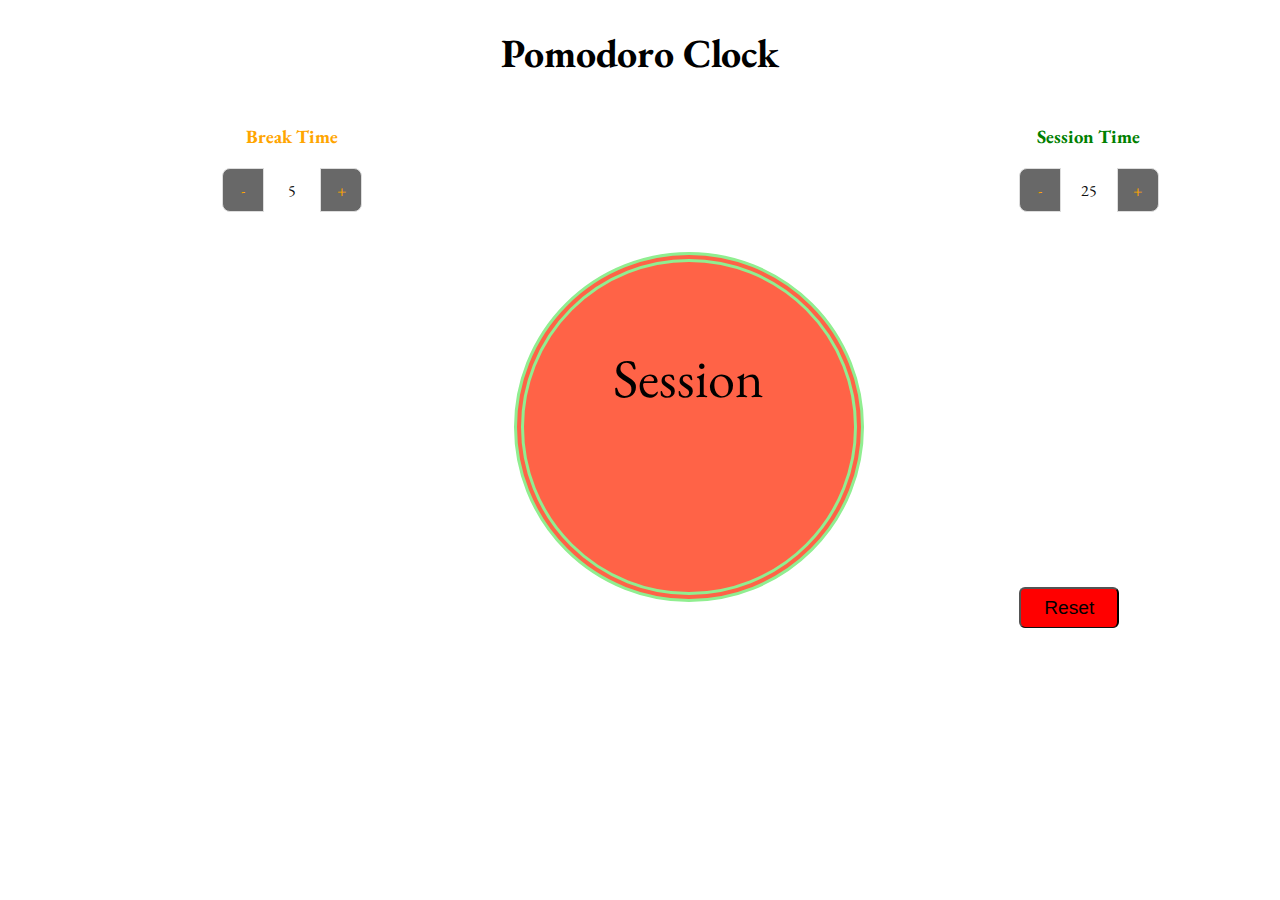
<file: index.html>
<!DOCTYPE html>
<html lang="en" >

<head>
  <meta charset="UTF-8">
  <meta name="viewport" content="width=device-width, initial-scale=1">
  <title>Pomodoro Clock</title>  
  <link rel="stylesheet" href="css/style.css">
</head>

<body>
  <h1 class="title">
    Pomodoro Clock  
  </h1>
  <div id=switch>
    <div class="break"><h3>Break Time</h3>
      <div class="decrease">-</div>
      <div class="breakTime">5</div>
      <div class="increase">+</div>
    </div>
    <div class="session"><h3> Session Time</h3>
      <div class="decrease">-</div>
      <div class="sessionTime">25</div>
      <div class="increase">+</div>
    </div>
  </div>
  <div id="clock">
    <div id="display">
      Session<br/>
      <div id = "time">
      </div>
    </div>
  </div>
  <button class = "reset">Reset</buttton>
</body>
<script  src="js/index.js"></script>
</html>
</file>
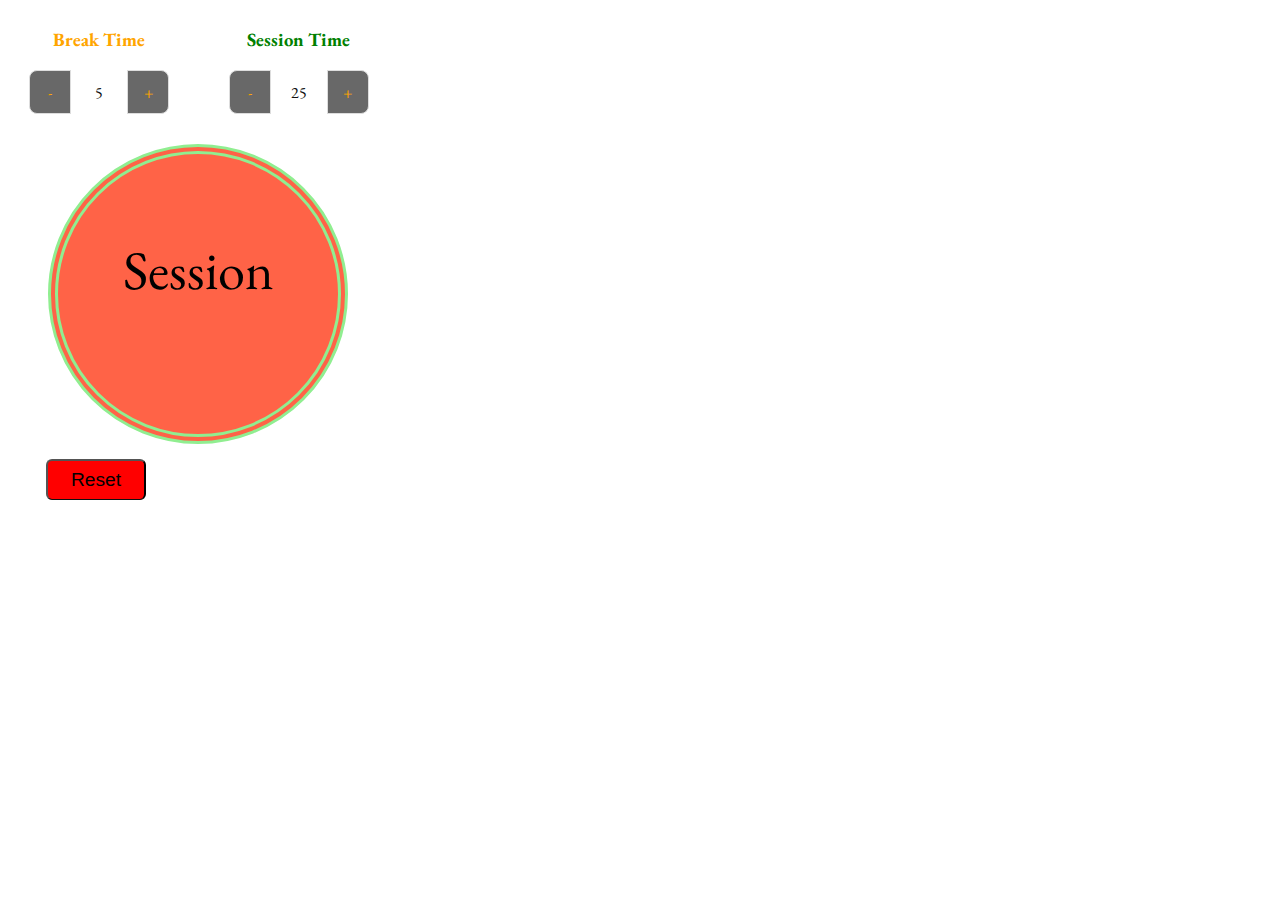
<file: popup.html>
<!DOCTYPE html>
<html lang="en" >

<head>
    <meta charset="UTF-8">
    <meta name="viewport" content="width=device-width, initial-scale=1">
    <title>Pomodoro Clock</title>
    <link rel="stylesheet" href="css/style.css">
    <style>
        body{
            width: 380px;
        } 
        #clock {
            top: 10px;
            left: 40px;
            width: 280px;
            height: 280px;
        }
        #switch {
            position: relative;
            width: 75%;
            left: 20px;
        }
        .reset{
            left: 10%;
            top: 20px;
        }
        .title {
            display: none;
        }
    </style>
</head>

<body>

    <h1 class = "title">
        Pomodoro Clock  
    </h1>
    <div id="switch">
        <div class="break"><h3>Break Time</h3>
            <div class="decrease">-</div>
            <div class="breakTime">5</div>
            <div class="increase">+</div>
        </div>
        <div class="session"><h3> Session Time</h3>
            <div class="decrease">-</div>
            <div class="sessionTime">25</div>
            <div class="increase">+</div>
        </div>
    </div>
    <div id="clock">
        <div id="display">
        Session <br/>
        <div id = "time">
        </div>
        </div>
    </div>
    <button class = "reset">Reset</buttton>
    <script  src="js/index.js"></script>
</body>
</html>
</file>
<file: css/style.css>
@import url('https://fonts.googleapis.com/css?family=EB+Garamond&display=swap');
body {
  font-family: 'EB Garamond', serif;
}
.title {
  text-align: center;
  font-size: 2.5rem;
}
.break{
  color: orange;
  text-align: center;
  position: relative;
  left: 0;
  top: 8%;
  width: 150px;
  
}
.reset {
  border-bottom: 1px solid #101010;
  margin-top: 5px;
  vertical-align: middle;
  padding: 8px;
  width: 100px;
  font-size: 1.2rem;
  border-radius: 6px;
  background: red;
  left: 80%;
  position: relative;
}
.session {
  position: relative;
  left: 20%;
  top: 8%;
  color: green;
  width: 150px;
}
#switch {
  display: flex;
  margin-bottom: 20px;
  flex-wrap: nowrap;
  justify-content: space-around;
  width: 90%;
  left: 10%;
  text-align: center;
}
#clock{
  position: relative;
  height: 330px;
  width: 330px;
  border-radius: 100%;
  background: tomato;
  border: 10px double lightgreen;
  text-align: center; 
  top: 20px;
  left: 40%;
}
#display{
  padding-top: 80px;
  font-size: 3.4rem;
}

.decrease{
  border-radius: 8px 0px 0px 8px;
  display: inline-block;
  border: 1px solid #ddd;
  color: orange;
  margin: 0px;
  width: 40px;
  height: 20px;
  text-align: center;
  vertical-align: middle;
  padding: 11px 0;
  background: #686868;
  -webkit-touch-callout: none;
  -webkit-user-select: none;
  -khtml-user-select: none;
  -moz-user-select: none;
  -ms-user-select: none;
  user-select: none; 
}
.increase{
  border-radius: 0px 8px 8px 0px;
  display: inline-block;
  border: 1px solid #ddd;
  color: orange;
  margin: 0px;
  width: 40px;
  height: 20px;
  text-align: center;
  vertical-align: middle;
  padding: 11px 0;
  background: #686868;
  -webkit-touch-callout: none;
  -webkit-user-select: none;
  -khtml-user-select: none;
  -moz-user-select: none;
  -ms-user-select: none;
  user-select: none;
}
.sessionTime{
  display: inline-block;
  width: 50px;
  text-align: center;
  vertical-align: middle;
  padding: 11px 0;
  color: #101010;
}
.breakTime{
  display: inline-block;
  width: 50px;
  text-align: center;
  vertical-align: middle;
  padding: 10px 0;
  color: #101010;
}
.unclickable {
  pointer-events: none;
  cursor: crosshair;
}

@media all and (max-width: 350px) {
  #switch {
    width: 320px;
    left: 0;
    justify-content: flex-start;
  }
}
</file>
